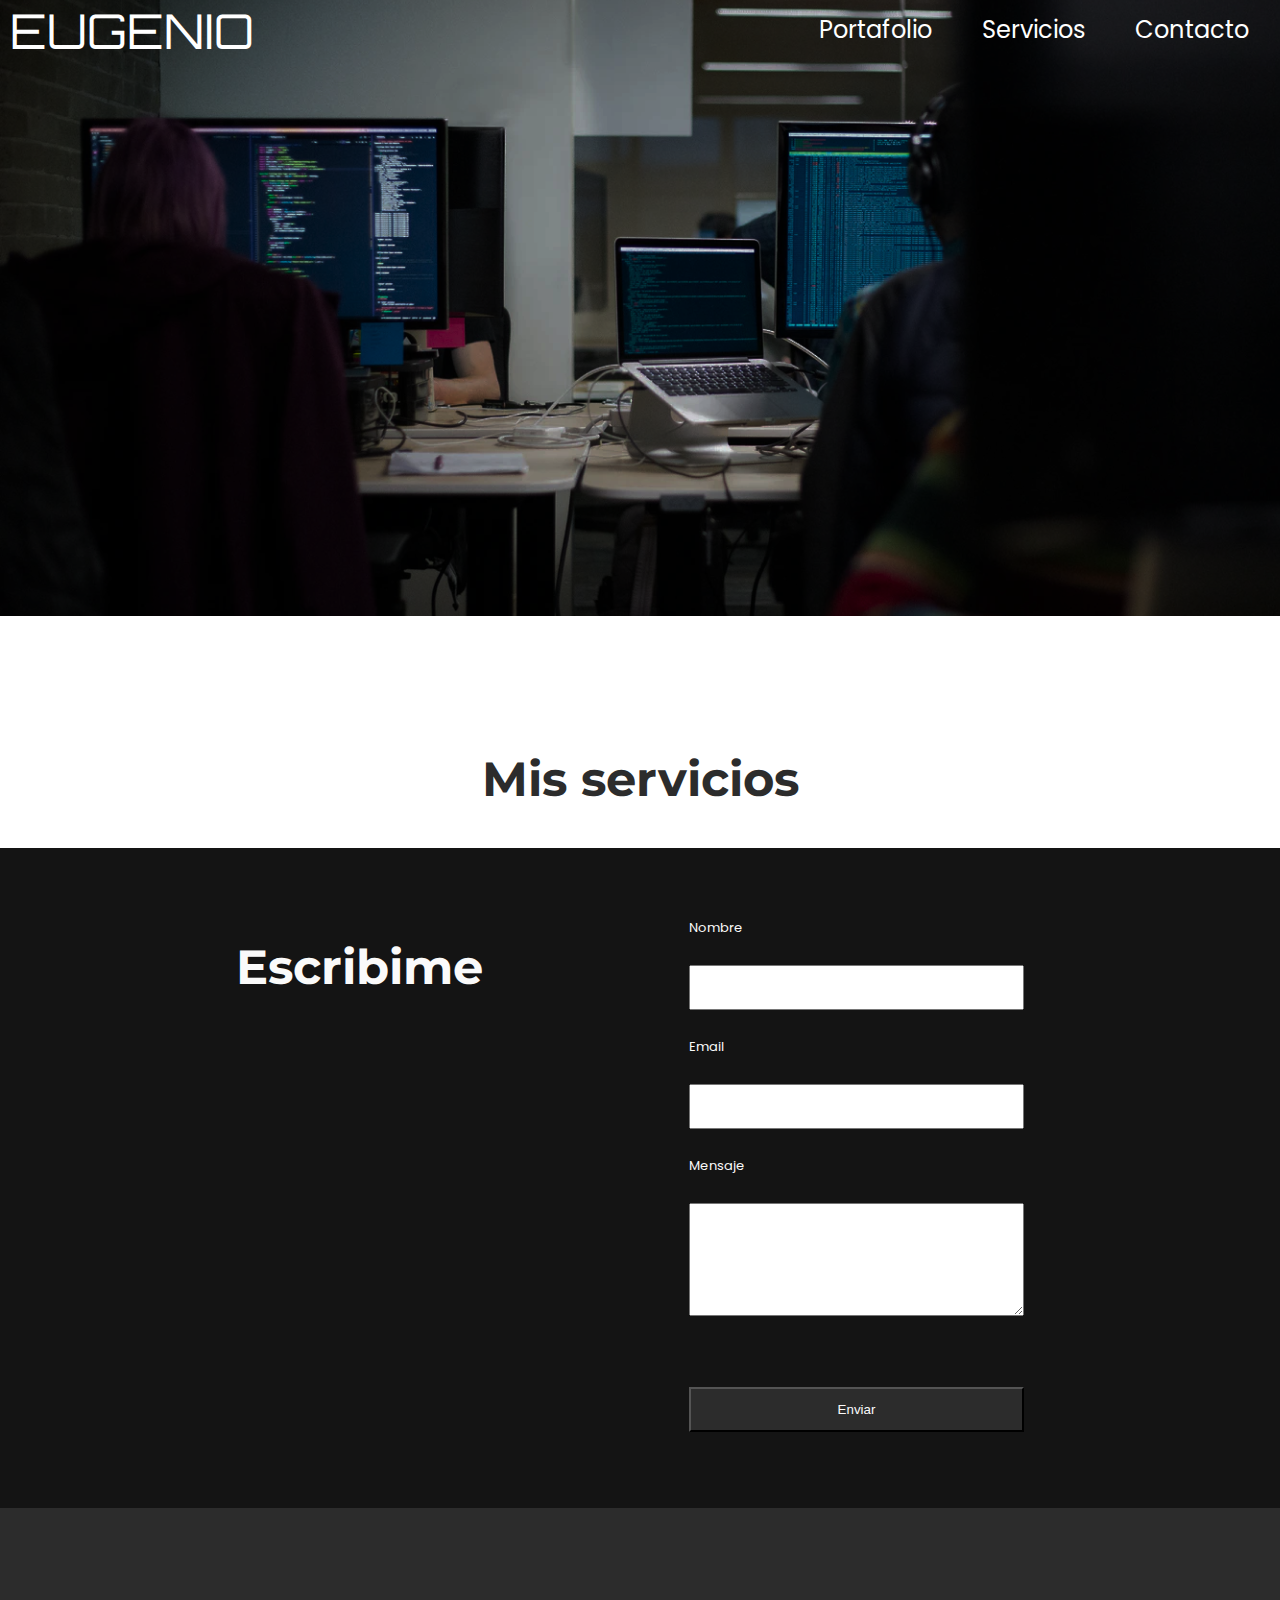
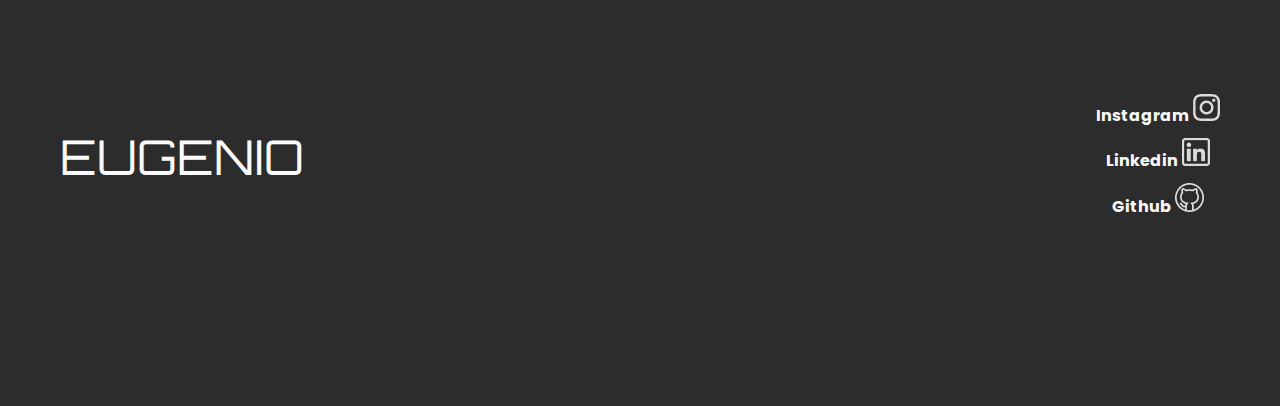
<file: index.html>
<!DOCTYPE html>
<html lang="en">
<head>
    <meta charset="UTF-8">
    <meta http-equiv="X-UA-Compatible" content="IE=edge">
    <meta name="viewport" content="width=device-width, initial-scale=1.0">

    <!-- font family -->
    <link rel="preconnect" href="https://fonts.googleapis.com">
    <link rel="preconnect" href="https://fonts.gstatic.com" crossorigin>
    <link href="https://fonts.googleapis.com/css2?family=Montserrat:wght@700&family=Orbitron:wght@500&family=Poppins&display=swap" rel="stylesheet">
    <!-- font family -->

    
    <link rel="stylesheet" href="./components/header.css"> 
    <link rel="stylesheet" href="./components/form.css"> 
    <link rel="stylesheet" href="./components/footer.css">
    <link rel="stylesheet" href="./page/index.css">
    
    <script defer src="./components/header.js"></script>
    <script defer src="./components/form.js"></script>
    <script defer src="./components/footer.js"></script>
    
    <script defer src="./bienvenida.js"></script>
    <script defer src="./presentacion.js"></script>

    <script defer src="./page/servicios.js"></script>
    <script defer src="./page/index.js"></script>
    

    <title>Eugenio Gimenez</title>
</head>
<body>

<!-- Bienvenida 1-->
<div class="componente_header"></div>
<!-- <div class="bienvenida__saludo"></div> -->
<!-- Bienvenida -->

<!-- Presentacion 2-->
<section class="presentacion"></section>
<!-- Presentacion -->

<!-- Mis Servicios 3-->
<section class="mis-servicios">
    <div class="mis-servicios__title">
        <h2 class="mis-servicios__title-h2">Mis servicios</h2>
    </div>
    <div class="mis-servicios__content"></div>
</section>
<!-- Mis Servicios 4-->

<!-- Form 5-->
<div class="componente_form"></div>
<!-- <section class="form">
    <div class="form__formulario-h2-caja">
        <h2 class="form__formulario-h2">Escribime</h2>
    </div>
    <div class="form__formulario-caja">
        <form class="form__formulario">
            <div class="form__formulario-fieldsets">
                <div class="form__formulario-fieldset">
                    <label class="form__formulario-label">Nombre</label>
                    <input class="form__formulario-input" type="text">
                </div>
                <div class="form__formulario-fieldset">
                    <label class="form__formulario-label">Email</label>
                    <input class="form__formulario-input" type="email">
                </div>
                <div class="form__formulario-fieldset">
                    <label class="form__formulario-label">Mensaje</label>
                    <textarea class="form__formulario-textarea"></textarea>
                </div>
                <div class="boton">
    
                    <button class="form__formulario-button">Enviar</button>
                </div>
                
            </div>
        </form>
    </div>
</section> -->
<!-- Form -->

<!-- footer -->
<div class="componente_footer"></div>
<!-- <section class="footer">
    <div class="footer__marca">
        <h2 class="footer__marca-h2">EUGENIO</h2>
    </div>
    <div class="footer__redes">
        <div class="footer__redes-caja">
            <h3 class="footer__redes-h3">Instagram</h3>
            <img class="footer__redes-img" src="img/instagram.png">
        </div>
        <div class="footer__redes-caja">
            <h3 class="footer__redes-h3">Linkedin</h3>
            <img class="footer__redes-img" src="img/linkedin.png">
        </div>
        <div class="footer__redes-caja">
            <h3 class="footer__redes-h3">Github</h3>
            <img class="footer__redes-img" src="img/github.png">
        </div>
    </div>
</section> -->
<!-- footer -->


<!-- TEMPLATES -->
<template id="bienvenidaT">
    
        <div class="bienvenida__saludo-content">
            <h2 class="bienvenida__saludo-content-h2">Hola</h2>
            <p class="bienvenida__saludo-content-p">Soy Eugenio</p>
        </div>
   
</template>

<template id="presentacionT">
    <div class="presentacion__imagen">
        <img class="presentacion__imagen-img" src="img/foto.png">
    </div>
    <div class="presentacion__content">
        <h2 class="presentacion__content-title">Soy Eugenio</h2>
        <p class="presentacion__content-text">Algo interesante sobre mi Lorem ipsum dolor sit amet, consectetur adipiscing elit. Nulla dui quam, sollicitudin at enim id, sodales vehicula velit. Aenean lobortis posuere tristique. Phasellus placerat arcu elementum nisi ultrices cursus. Etiam sit amet aliquet lacus. Integer ut iaculis augue, sit amet tincidunt ex. In eleifend justo et sodales semper. Mauris nec tortor lectus. Curabitur nec ultricies dolor.</p>
    </div>
</template>

<template id="serviciosT">
    <div class="mis-servicios__content-caja">
        <img class="mis-servicios__content-caja-img" src="img/pc.png">
        <h3 class="mis-servicios__content-caja-h3">Hago Cosas</h3>
        <p class="mis-servicios__content-caja-p">Algo interesante sobre mi Lorem ipsum dolor sit amet, consectetur adipiscing elit. Nulla dui quam, sollicitudin at enim id, sodales vehicula velit. Aenean lobortis posuere tristique.</p>
    </div>
</template>
    
</body>
</html>
</file>
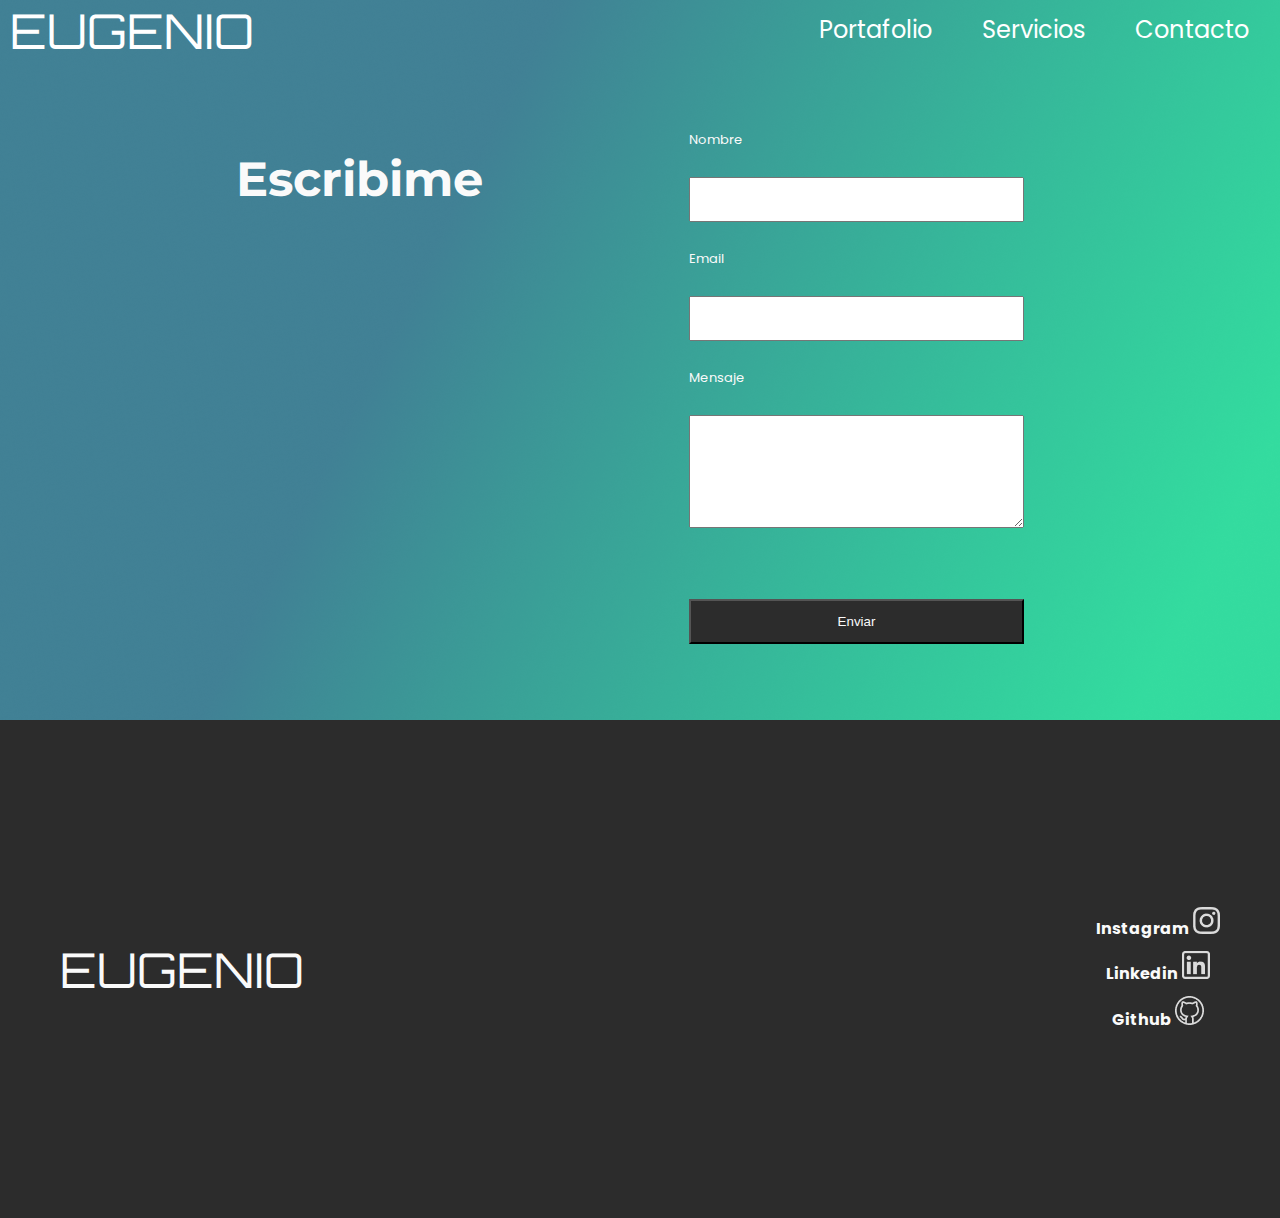
<file: contacto.html>
<!DOCTYPE html>
<html lang="en">
    <head>
        <meta charset="UTF-8">
        <meta http-equiv="X-UA-Compatible" content="IE=edge">
        <meta name="viewport" content="width=device-width, initial-scale=1.0">
    
        <!-- font family -->
        <link rel="preconnect" href="https://fonts.googleapis.com">
        <link rel="preconnect" href="https://fonts.gstatic.com" crossorigin>
        <link
            href="https://fonts.googleapis.com/css2?family=Montserrat:wght@700&family=Orbitron:wght@500&family=Poppins&display=swap"
            rel="stylesheet">
        <!-- font family -->
    
    
        <link rel="stylesheet" href="./components/header.css">
        <link rel="stylesheet" href="./components/form.css">
        <link rel="stylesheet" href="./components/footer.css">
        
        <link rel="stylesheet" href="./page/contacto.css">
    
    
        <script defer src="./components/header.js"></script>
        <script defer src="./components/form.js"></script>
        <script defer src="./components/footer.js"></script>
    
        <script defer src="./page/contacto.js"></script>
    
        <title>Servicios</title>
    </head>
    
    <body>
    
        <!-- Header Component -->
        <header class="componente_header"></header>
    
        <!-- Form Component -->
        <div class="componente_form"></div>
    
        <!-- Footer Component -->
        <footer class="componente_footer"></footer>
    
    </body>
    
    </html>
    </body>
    
    </html>
</file>
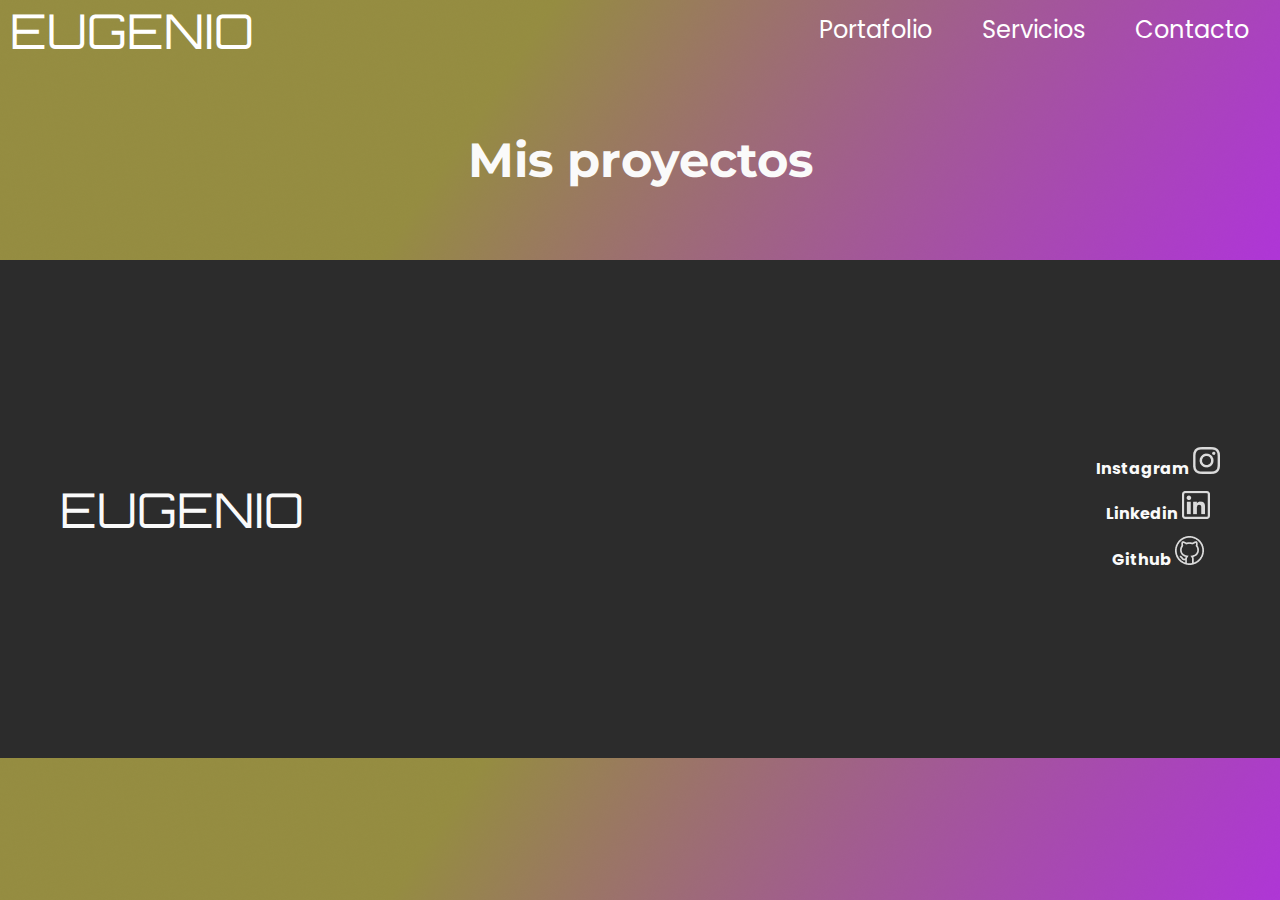
<file: portfolio.html>
<!DOCTYPE html>
<html lang="en">

<head>
  <meta charset="UTF-8">
  <meta http-equiv="X-UA-Compatible" content="IE=edge">
  <meta name="viewport" content="width=device-width, initial-scale=1.0">

  <!-- font family -->
  <link rel="preconnect" href="https://fonts.googleapis.com">
  <link rel="preconnect" href="https://fonts.gstatic.com" crossorigin>
  <link
    href="https://fonts.googleapis.com/css2?family=Montserrat:wght@700&family=Orbitron:wght@500&family=Poppins&display=swap"
    rel="stylesheet">
  <!-- font family -->


  <link rel="stylesheet" href="./components/header.css">
  <link rel="stylesheet" href="./components/form.css">
  <link rel="stylesheet" href="./components/footer.css">


  <link rel="stylesheet" href="./page/portfolio.css">
  

  <script defer src="./components/header.js"></script>
  <script defer src="./components/form.js"></script>
  <script defer src="./components/footer.js"></script>

  <script defer src="./page/portfolio.js"></script>


  <title>Portfolio</title>
</head>

<body>

  <div class="componente_header"></div>
  

  <!-- Html de la web -->
  <main class="portfolio">
    <div class="portfolio__container-title">
      <h2 class="portfolio__title">Mis proyectos</h2>
    </div>

    <!-- Aca se monta el template -->
    <div class="portfolio__container"></div>
  </main>

  <!-- Componen Footer -->
  <div class="componente_footer"></div>



  <!-- template -->
  <template id="portfolio">
    <div class="portoflio__card">
      <div class="portfolio__card-top">
        <img src="" alt="" class="portfolio__img" />
      </div>
      <div class="portfolio__card-bot">
        <h3 class="portfolio__card-title">Titulo proyecto</h3>
        <p class="portfolio__card-p">Descripcion Proyecto</p>
        <a href="" class="portfolio__link" target="blank">Ver más</a>
      </div>
    </div>
  </template>
  <!-- template -->

  <template id="bienvenidaT">
    
    <div class="bienvenida__saludo-content">
        <h2 class="bienvenida__saludo-content-h2">Hola</h2>
        <p class="bienvenida__saludo-content-p">Soy Eugenio</p>
    </div>

</template>

</body>

</html>
</file>
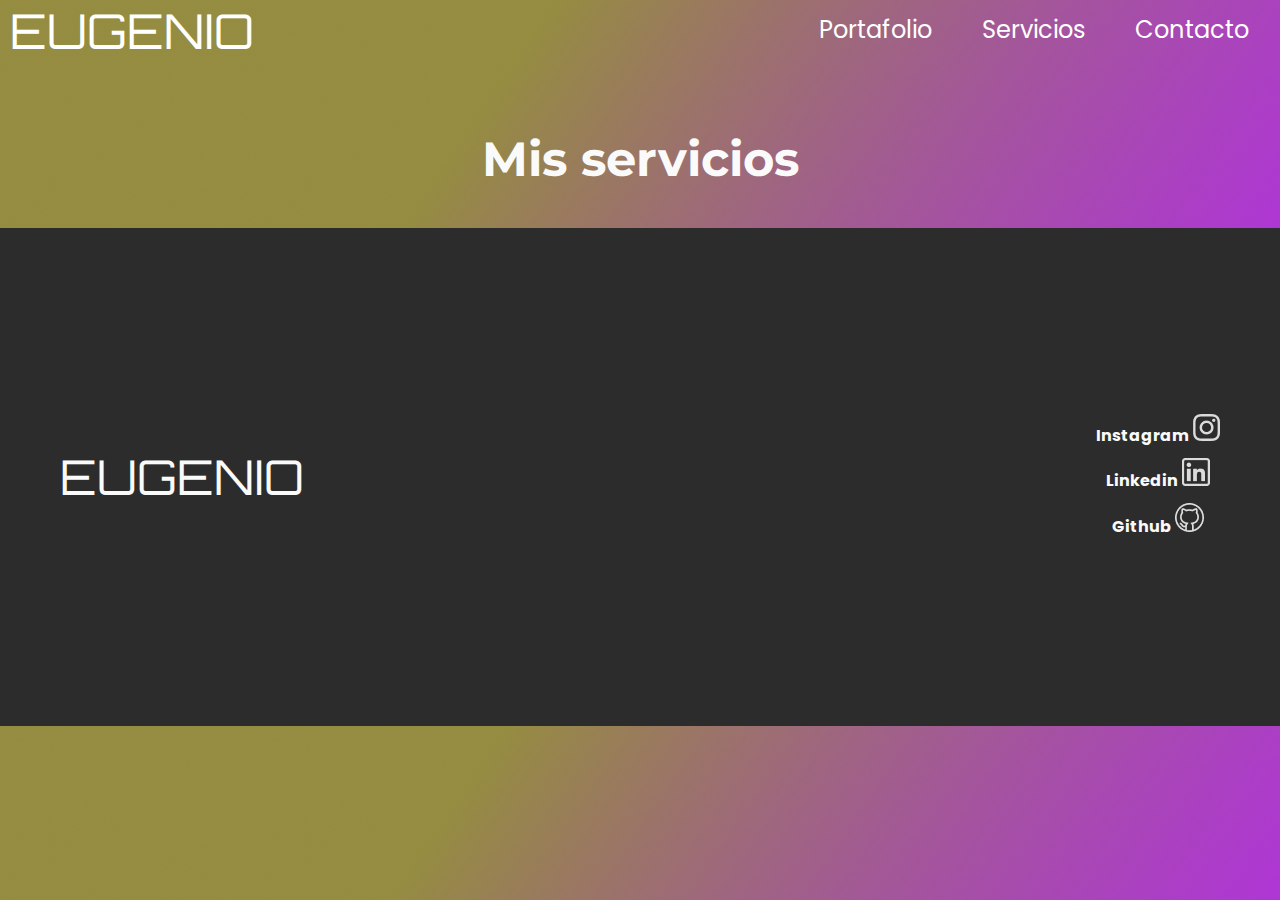
<file: servicios.html>
<!DOCTYPE html>
<html lang="en">

<head>
    <meta charset="UTF-8">
    <meta http-equiv="X-UA-Compatible" content="IE=edge">
    <meta name="viewport" content="width=device-width, initial-scale=1.0">

    <!-- font family -->
    <link rel="preconnect" href="https://fonts.googleapis.com">
    <link rel="preconnect" href="https://fonts.gstatic.com" crossorigin>
    <link
        href="https://fonts.googleapis.com/css2?family=Montserrat:wght@700&family=Orbitron:wght@500&family=Poppins&display=swap"
        rel="stylesheet">
    <!-- font family -->


    <link rel="stylesheet" href="./components/header.css">
    <link rel="stylesheet" href="./components/form.css">
    <link rel="stylesheet" href="./components/footer.css">


    <link rel="stylesheet" href="./page/servicios.css">


    <script defer src="./components/header.js"></script>
    <script defer src="./components/form.js"></script>
    <script defer src="./components/footer.js"></script>

    <script defer src="./page/index.js"></script>
    <script defer src="./page/servicios.js"></script>

    <title>Servicios</title>
</head>

<body>

    <!-- Header Component -->
    <div class="componente_header"></div>

    <!-- Contenido Servicios -->
    <section class="mis-servicios">
        <div class="mis-servicios__title">
            <h2 class="mis-servicios__title-h2">Mis servicios</h2>
        </div>
        <div class="mis-servicios__content"></div>
    </section>

    <!-- Footer Component -->
    <footer class="componente_footer"></footer>


    <!-- Template Servicios -->
    <template id="serviciosT">
        <div class="mis-servicios__content-caja">
            <img class="mis-servicios__content-caja-img" src="img/pc.png">
            <h3 class="mis-servicios__content-caja-h3">Hago Cosas</h3>
            <p class="mis-servicios__content-caja-p">Algo interesante sobre mi Lorem ipsum dolor sit amet, consectetur adipiscing elit. Nulla dui quam, sollicitudin at enim id, sodales vehicula velit. Aenean lobortis posuere tristique.</p>
        </div>
    </template>
</body>

</html>
</body>

</html>
</file>
<file: components/header.css>
* {
    box-sizing: border-box;
    
}

body {
    margin: 0px;
    padding: 0px;
}

/* Menu Hamburguesa */
.menu-hamburguesa {
    border: solid;
    position: absolute;
    top: 0;
    right: 0;
    left: 0;
    bottom: 0;
    background-color: #141414;

    display: none;
}

/* .menu-hamburguesa__container{
    
} */

.img {
    height: 80px;
    width: auto;
    
}
.menu-hamburguesa__x{
    float: right;
    padding: 10px;
    height: 37px;
    width: 37px;
}
.menu-hamburguesa__contenido{
    font-size: 48px;
    font-family: 'Monserrat';
}

.menu__hamburguesa-nav{
    display: flex;
    flex-direction: column;
    align-items: center;
}

.menu_hamburguesa__li{
    text-align: center;
    margin-bottom: 58px;
    text-decoration: none;
    text-decoration: inherit;
    color: inherit;
}
/* Menu Hamburguesa */

/* Bienvenida */
.bienvenida {
    width: 100%;
    Height: 616px;
    background-image: url('../img/oficina.png');
    color: #FFFFFF;
}

.bienvenida__header {
    height: 60px;
    display: flex;
    flex-direction: row;
    justify-content: space-between;
    align-items: center;
    padding: 10px;
    
}

.bienvenida__header-logo {
    font-size: 25px;
    font-family: 'Orbitron';
    width: 122px;
    text-decoration: none;
    text-decoration: inherit;
    color: inherit;
}

@media (min-width: 768px) {
    .bienvenida__header-logo {
        font-size: 48px;
        cursor: pointer;
    }
}

.bienvenida__header-menu {
    width: 36px;
    height: 36px;
}

@media (min-width: 768px) {
    
    .bienvenida__header-menu {
        display: none;
    }
}

.bienvenida__barra-lateral {
    display: none;
    height: 36px;
    min-width: 451px;
    width: auto;
    margin-right: 50px;
}

@media (min-width: 768px ) {
    
    .bienvenida__barra-lateral {
        display: flex;
        min-width: 0;

    }
}

.bienvenida__barra-lateral-ul {
    width: 451px;
    height: 36px;
    display: flex;
    flex-direction: row;
    justify-content: space-between;
    
}

.bienvenida__barra-lateral-a {
    font-size: 24px;
    font-family: 'Poppins';
    text-decoration: none;
    text-decoration: inherit;
    color: inherit;
    margin-left: 50px;
    
}

.bienvenida__saludo {
    height: 550px;
    display: flex;
    flex-direction: column;
    align-items: center;
    justify-content: center;
    font-family: 'Montserrat';
}

.bienvenida__saludo-content {
    text-align: center;
    color: white;
}

.bienvenida__saludo-content-h2 {
    font-size: 40px;
}

.bienvenida__saludo-content-p {
    font-size: 25px;
}
/* Bienvenida */
</file>
<file: components/form.css>
/* Form */
.form{
    height: 660px;
    background-color: #141414;
    color: #FAFAFA;
    display: flex;
    flex-direction: column;
    
}



@media (min-width: 768px) {
    .form{
        flex-direction: row;
       
        justify-content: space-evenly;
        padding: 50px;
    }
}

.form__formulario-h2-caja{
    width: auto;
    display: flex;
    flex-direction: column;
    align-items: center;
}
.form__formulario-h2{
    font-family: 'Montserrat';
    font-size: 32px;
   text-align: center;
   
}

@media (min-width: 768px) {
    .form__formulario-h2{ 
        font-size: 48px;
       
    }
}

.form__formulario-caja{
    width: auto;
}


.form__formulario {
    display: flex;
    flex-direction: column;
    align-items: center;
    padding: 20px;
}
.form__formulario-fieldsets{
    
    width: 335px;
    
}
.form__formulario-fieldset{
    display: flex;
    flex-direction: column;
}

.form__formulario-label{
    font-family: 'Poppins';
    font-size: 13px;
    margin-bottom: 27px;
    width: 335px;
}
.form__formulario-input{
    height: 45px;
    min-width: 335px;
    margin-bottom: 27px;
}

.form__formulario-textarea{
    height: 113px;
    min-width: 335px;
    width: auto;
}

.boton{
    display: flex;
    flex-direction: column;
    width: auto;
}

.form__formulario-button{
    height: 45px;
    min-width: 335px;
    width: auto;
    margin: 71px auto;
    background-color: #2C2C2C;
    color: #FAFAFA;
}
/* Form */
</file>
<file: components/footer.css>
/* footer */
.footer{
    width: auto;
    height: 498px;
    background-color: #2C2C2C;
    color: #fafafa;
    display: flex;
    flex-direction: column;
    align-items: center;
    text-align: center;
    justify-content: space-evenly;
}

@media (min-width: 768px) {
    .footer{
        flex-direction: row;
        justify-content: space-between;
        padding: 60px;
    }
}

.footer__marca{
    width: auto;
    align-items: center;
}
.footer__marca-h2{
    font-family: 'Orbitron';
    font-size: 48px;
    text-align: center;
    text-decoration: none;
    text-decoration: inherit;
    color: inherit;
}
.footer__redes{
    width: auto;
    display: flex;
    flex-direction: column;
    align-items: center;
    row-gap: 10px;
}
/* .footer__redes-caja {
    
} */
.footer__redes-h3{
    font-family: 'Poppins';
    font-size: 16px;
    display: inline;
    
}
/* .footer__redes-img{
} */
/* footer */
</file>
<file: page/index.css>
* {
    box-sizing: border-box;
    
}

body {
    margin: 0px;
    padding: 0px;
}

/* bienvenida__saludo */
/* Menu Hamburguesa */
.menu-hamburguesa {
    border: solid;
    position: absolute;
    top: 0;
    right: 0;
    left: 0;
    bottom: 0;
    background-color: #141414;

    display: none;
}

/* .menu-hamburguesa__container{
    
} */


/* bienvenida__saludo */

/* Presentacion */
.presentacion {
    width: auto;
    height: 538px;
    padding: 32px;
    background-color: #141414;
    color: #fafafa;
    padding: 32px;
    
}

@media (min-width: 768px) {
    .presentacion {
        height: auto;
        padding: 32px;
        background-color: #FFFFFF;
        color: #2C2C2C;
        
        display: flex;
        flex-direction: row;
    }
}

.presentacion__imagen {
    display: none;
    
}

@media (min-width: 768px) {
    
    .presentacion__imagen {
        display: inline;
    }
}
/* .presentacion__content {
    
} */
.presentacion__content-title {
    font-family: 'Montserrat';
    font-size: 32px;
    text-align: center;
    margin: 55px auto;
}

@media (min-width: 768px) {
    .presentacion__content-title {
        text-align: left;
        
    }
}
.presentacion__content-text {
    font-family: 'Poppins';
    font-size: 16px;
    text-align: left;
    margin: 0 auto;
}

@media (min-width: 768px) {
    .presentacion__content-text {
        font-size: 24px;
    }
}
/* Presentacion */

/* Mis Servicios */
.mis-servicios{
    margin: 0px;
    /* height: 1375px; */
    height: auto;
    width: auto;
    text-align: center;
    color: #2C2C2C;
    margin: 0 auto;
    display: flex;
    flex-direction: column;
}

@media (min-width: 768px) {
    .mis-servicios{
        /* height: 700px; */
        display: flex;
        flex-direction: column;
        
    }
}
.mis-servicios__title{
    display: flex;
    flex-direction: column;
    align-items: center;
}
.mis-servicios__title-h2{
    margin-top: 70px;
    font-family: 'Montserrat';
    font-size: 32px;
}

@media (min-width: 768px) {
    .mis-servicios__title-h2{
        
        font-size: 48px;
    }
}
    
.mis-servicios__content{
    display: flex;
    flex-direction: column;
    justify-content: space-between;
    align-items: center;
    
}

@media (min-width: 768px) {
    .mis-servicios__content{
        display: flex;
        flex-direction: row;
        justify-content: space-between;
        column-gap: 100px;
        align-items: center;
    }
}
.mis-servicios__content-caja{
    margin-bottom: 60px;
    display: flex;
    flex-direction: column;
    align-items: center;
}

@media (min-width: 768px) {
    /* .mis-servicios__content-caja{
        display: grid;
        column-gap: 30px;
    } */
}
.mis-servicios__content-caja-img{
    height: 128px;
    width: 138px;
}
.mis-servicios__content-caja-h3{
    font-family: 'Poppins';
    font-size: 24px;
}

.mis-servicios__content-caja-p{
    font-family: 'Poppins';
    font-size: 16px;
    padding: 10px;
}
/* Mis Servicios */
</file>
<file: page/contacto.css>
body {
    
    background-image: url('../img/rectangulo-form.png');
    
  }
  
  .bienvenida {
    height: 72px;
    background-image: none;
  }
  
  @media (min-width: 768px) {
    .bienvenida {
      height: auto;
      
    }
  }
  
  @media (min-width: 768px) {
    .bienvenida__saludo{
      display: none;
    }
  }


  /*  */
.form{
    
    
    background:none;
    
}
</file>
<file: page/portfolio.css>
body {
    
  background-image: url('../img/rectangulo.png');
  
}

.bienvenida {
  height: 72px;
  background-image: none;
}

@media (min-width: 768px) {
  .bienvenida {
    height: auto;
    
  }
}

@media (min-width: 768px) {
  .bienvenida__saludo{
    display: none;
  }
}

/*  */

.portfolio {
  /* background-color: black; */
  color: #fafafa;
}

@media (min-width: 768px) {
  .portfolio {
    height: auto;
    /* background-image: url('/img/rectangulo.png'); */
  }
}

.header__portfolio {
    height: 100px;
    /* background: #fafafa; */
  }
  
  .portfolio__container-title {
    /* background: #fafafa; */
    padding: 1px;
  }
  
  .portfolio__title {
    font-size: 32px;
    font-family: "Montserrat", sans-serif;
    font-weight: 700;
    text-align: center;
    margin: 70px;
  }

  @media (min-width: 768px) {
    .portfolio__title {
      font-size: 48px;
      
    }
  }
  
  .portfolio__container {
    display: flex;
    flex-direction: column;
    justify-content: center;
    align-items: center;
    height: auto;
    /* background: #fafafa; */
  }
  
  @media only screen and (min-width: 768px) {
    .portfolio__container {
      flex-direction: row;
      width: 100%;
      height: auto;
    }
  }
  
  .portoflio__card {
    height: 100%;
    width: 80%;
    margin-bottom: 40px;
  }
  
  @media only screen and (min-width: 768px) {
    .portoflio__card {
      width: 25%;
      margin: 0 40px;
      height: 1000px;
    }
  }
  @media only screen and (min-width: 868px) {
    .portoflio__card {
      width: 25%;
      margin: 0 40px;
      height: 800px;
    }
  }
  
  .portfolio__card-top {
    width: 100%;
    height: 200px;
  }
  
  .portfolio__img {
    width: 100%;
    height: 100%;
  }
  
  .portfolio__card-bot {
    text-align: center;
    border-bottom: 1px solid rgba(0, 0, 242, 0.4);
    border-bottom-right-radius: 4px;
    border-bottom-left-radius: 4px;
  }
  
  @media only screen and (min-width: 768px) {
    .portfolio__card-bot {
      border: none;
    }
  }
  
  .portfolio__card-title {
    font-size: 25px;
    font-family: "Montserrat", sans-serif;
    margin: 10px 10px 15px;
  }
  
  .portfolio__card-p {
    font-family: "Poppins", sans-serif;
    margin: 10px;
  }
  
  .portfolio__link {
    text-decoration: underline 2px;
  }
</file>
<file: page/servicios.css>
body {
    
    background-image: url('../img/rectangulo.png');
    
  }
  
  .bienvenida {
    height: 72px;
    background-image: none;
  }
  
  @media (min-width: 768px) {
    .bienvenida {
      height: auto;
      
    }
  }
  
  @media (min-width: 768px) {
    .bienvenida__saludo{
      display: none;
    }
  }


/*  */

/* Mis Servicios */
.mis-servicios{
    margin: 0px;
    /* height: 1375px; */
    height: auto;
    width: auto;
    text-align: center;
    color: #2C2C2C;
    margin: 0 auto;
    display: flex;
    flex-direction: column;
}

@media (min-width: 768px) {
    .mis-servicios{
        /* height: 700px; */
        display: flex;
        flex-direction: column;
        
    }
}
.mis-servicios__title{
    display: flex;
    flex-direction: column;
    align-items: center;
}
.mis-servicios__title-h2{
    margin-top: 70px;
    font-family: 'Montserrat';
    font-size: 32px;
    color: #fafafa ;
}

@media (min-width: 768px) {
    .mis-servicios__title-h2{
        
        font-size: 48px;
    }
}
    
.mis-servicios__content{
    display: flex;
    flex-direction: column;
    justify-content: space-between;
    align-items: center;
    
}

@media (min-width: 768px) {
    .mis-servicios__content{
        display: flex;
        flex-direction: row;
        justify-content: space-between;
        column-gap: 100px;
        align-items: center;
    }
}
.mis-servicios__content-caja{
    margin-bottom: 60px;
    display: flex;
    flex-direction: column;
    align-items: center;
}

@media (min-width: 768px) {
    /* .mis-servicios__content-caja{
        display: grid;
        column-gap: 30px;
    } */
}
.mis-servicios__content-caja-img{
    height: 128px;
    width: 138px;
}
.mis-servicios__content-caja-h3{
    font-family: 'Poppins';
    font-size: 24px;
}

.mis-servicios__content-caja-p{
    font-family: 'Poppins';
    font-size: 16px;
    padding: 10px;
}
/* Mis Servicios */
</file>
